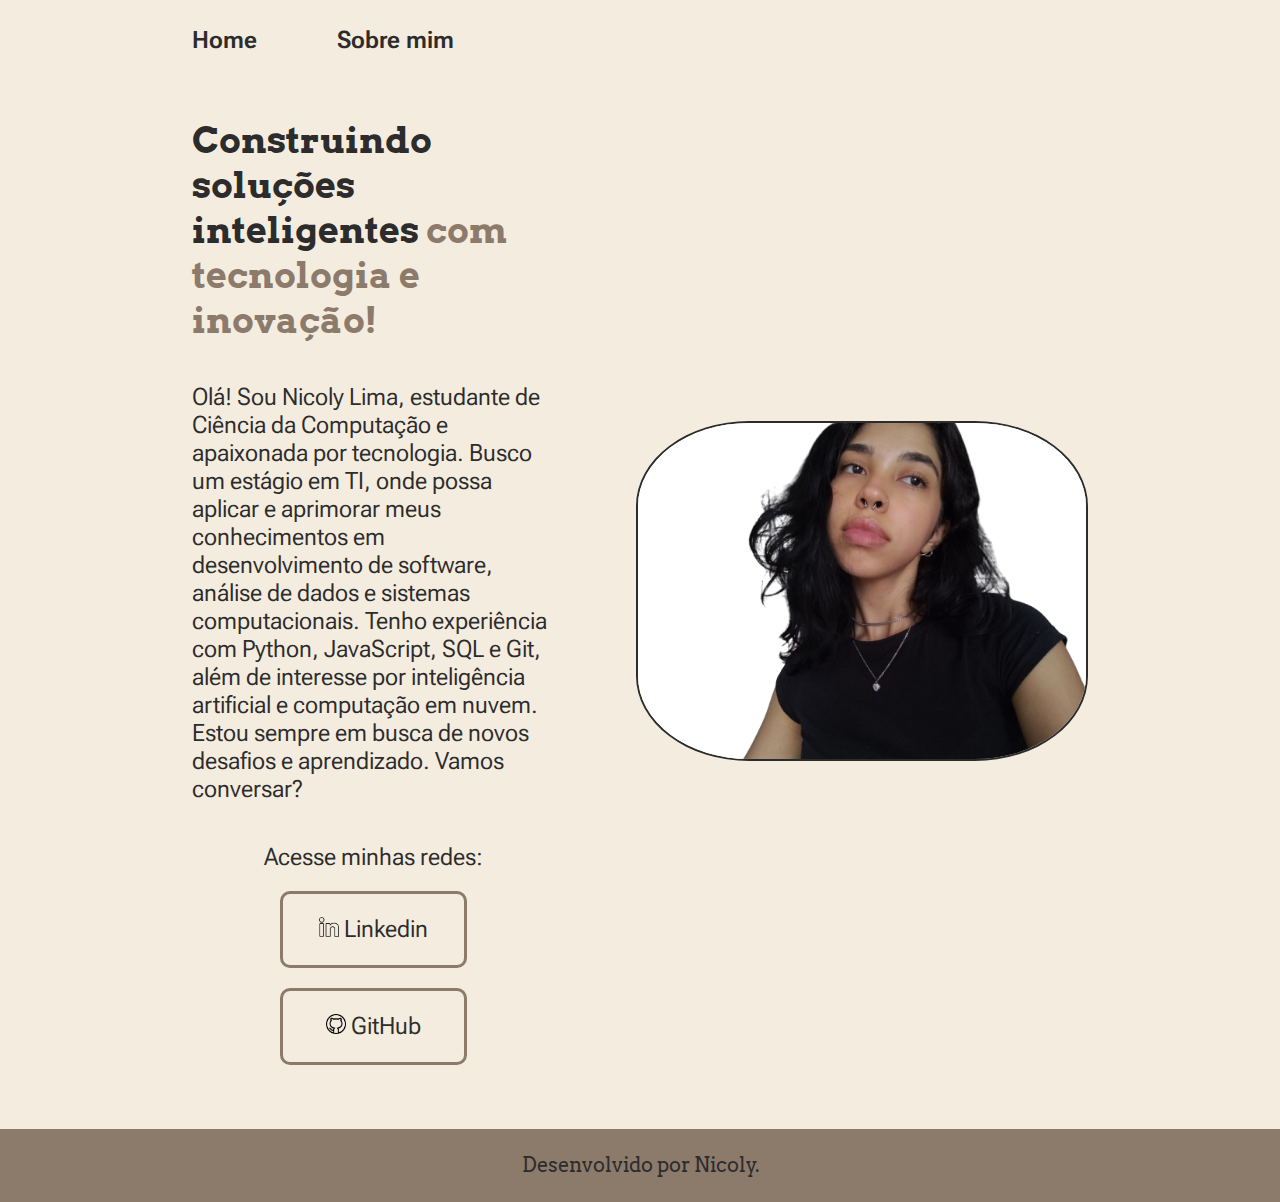
<file: index.html>
<!DOCTYPE html>
<html lang="pt-BR">
<head>
    <meta charset="UTF-8">
    <meta http-equiv="X-UA-Compatible" content="IE=edge">
    <meta name="viewport" content="width=device-width, initial-scale=1.0">
    <link rel="stylesheet" href="./styles/styles.css">
    <title>Portfolio</title>
</head>
<body>
    <header class="cabecalho">
        <nav class="cabecalho__menu">
            <a class="cabecalho__menu__link" href="index.html">Home</a>
            <a  class="cabecalho__menu__link" href="about.html">Sobre mim</a>
            <!-- links para vc navegar pela pag -->
        </nav>
    </header>

        <main class="apresentacao">
            <section class="apresentacao__conteudo">
                <h1 class="apresentacao__conteudo__titulo">Construindo soluções inteligentes  
                <strong class="texto-destaque">com tecnologia e inovação!</strong>
                </h1>
                <p class="apresentacao__conteudo__texto"> Olá! Sou Nicoly Lima, estudante de Ciência da Computação e apaixonada por tecnologia.  
                Busco um estágio em TI, onde possa aplicar e aprimorar meus conhecimentos em desenvolvimento de software, análise de dados e sistemas computacionais.  
                Tenho experiência com Python, JavaScript, SQL e Git, além de interesse por inteligência artificial e computação em nuvem.  
                Estou sempre em busca de novos desafios e aprendizado. Vamos conversar?  
                </p>
                <div class="apresentacao__links">
                    <h2 class="apresentacao__links__subtitulo">Acesse minhas redes: </h2>
                    <a class="apresentacao__links__navegacao" href="https://www.linkedin.com/in/nicoly-lima-cardoso/">
                        <img class="apresentacao__links__logo" src="./assets/linkedin.png">
                        Linkedin</a>
                    <a class="apresentacao__links__navegacao" href="https://github.com/n1lima">
                        <img class="apresentacao__links__logo" src="./assets/github.png">
                        GitHub</a>
                </div>
            </section>
            <img class="imagem_pessoal" src="./assets/imagem_nicoly.png" alt="Imagem da dona do portfolio">
        </main>

    <footer class="rodape">
        <P>
            Desenvolvido por Nicoly.
        </P>
    </footer>
</body>
</html>
</file>
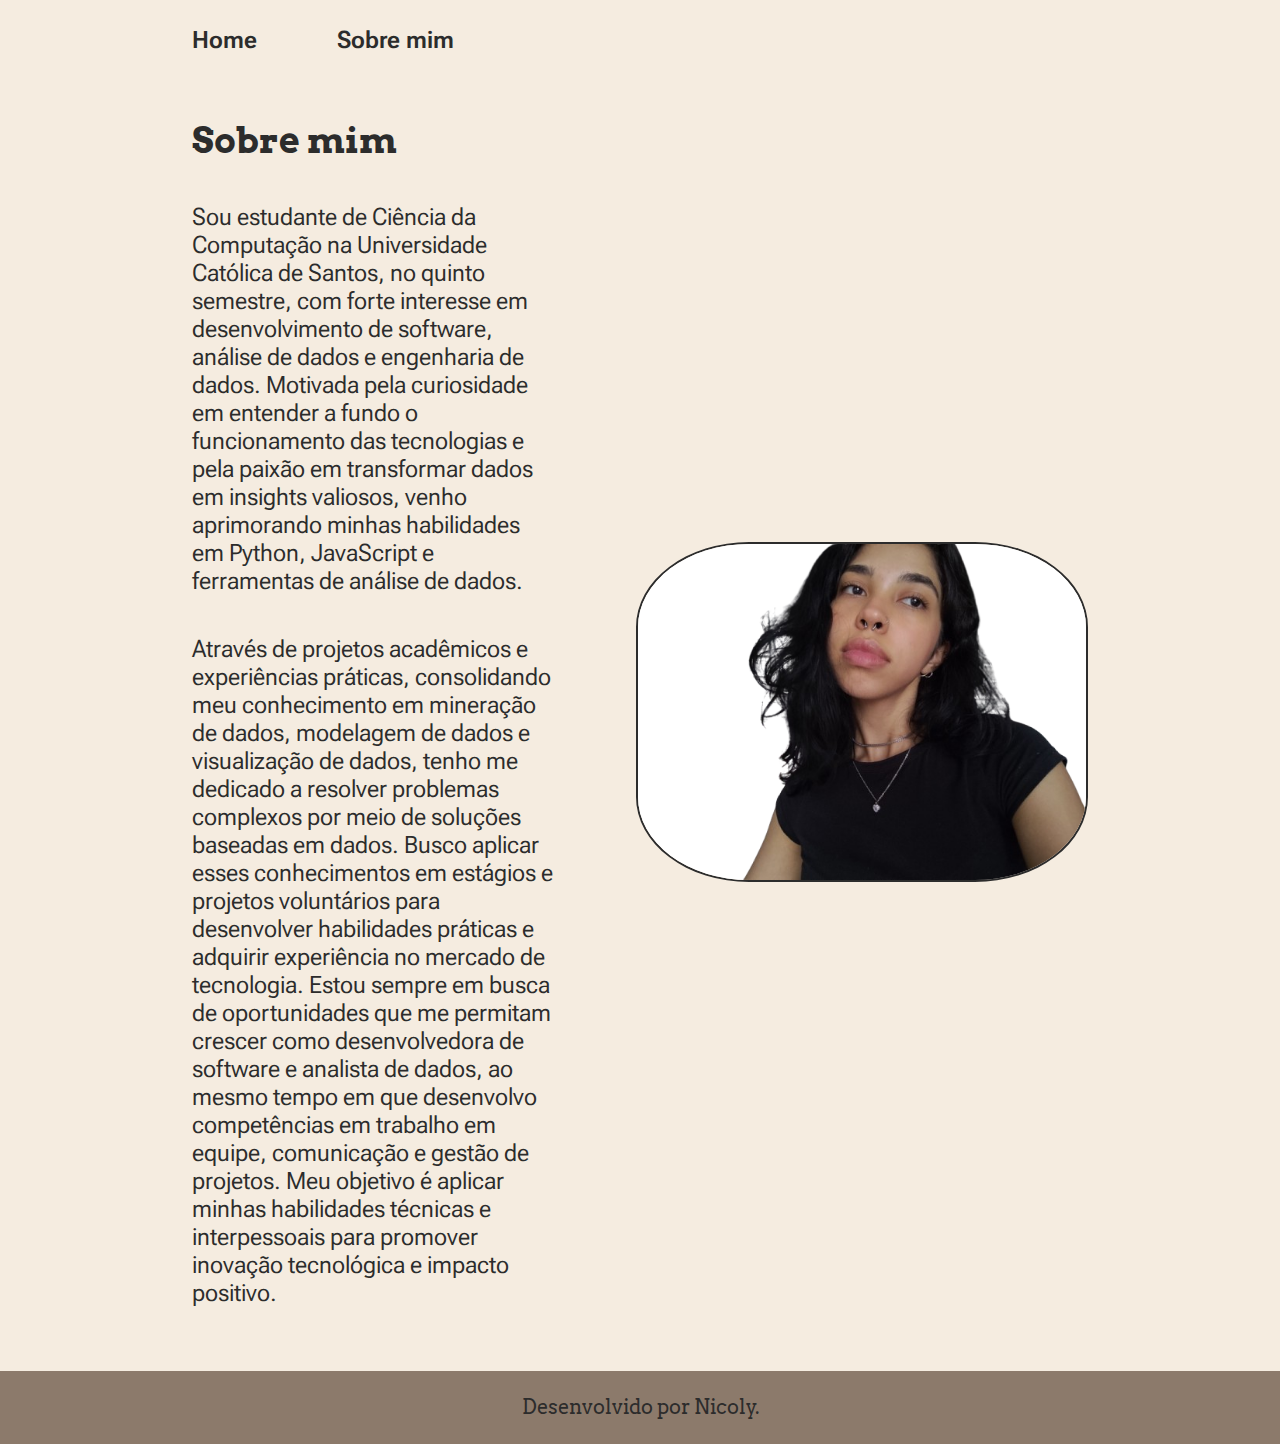
<file: about.html>
<!DOCTYPE html>
<html lang="pt-BR">
<head>
    <meta charset="UTF-8">
    <meta http-equiv="X-UA-Compatible" content="IE=edge">
    <meta name="viewport" content="width=device-width, initial-scale=1.0">
    <link rel="stylesheet" href="./styles/styles.css">
    <title>Sobre mim</title>
</head>
<body>
    <header class="cabecalho">
        <nav class="cabecalho__menu">
            <a class="cabecalho__menu__link" href="index.html">Home</a>
            <a  class="cabecalho__menu__link" href="about.html">Sobre mim</a>
        </nav>
    </header>

    <main class="apresentacao">
        <section class="apresentacao__conteudo">
            <h1  class="apresentacao__conteudo__titulo">Sobre mim</h1>
            <p class="apresentacao__conteudo__texto">Sou estudante de Ciência da Computação na Universidade Católica de Santos, no quinto semestre, com forte interesse em desenvolvimento de software, análise de dados e engenharia de dados. Motivada pela curiosidade em entender a fundo o funcionamento das tecnologias e pela paixão em transformar dados em insights valiosos, venho aprimorando minhas habilidades em Python, JavaScript e ferramentas de análise de dados. </p>
            <p class="apresentacao__conteudo__texto">
            Através de projetos acadêmicos e experiências práticas, consolidando meu conhecimento em mineração de dados, modelagem de dados e visualização de dados, tenho me dedicado a resolver problemas complexos por meio de soluções baseadas em dados. Busco aplicar esses conhecimentos em estágios e projetos voluntários para desenvolver habilidades práticas e adquirir experiência no mercado de tecnologia.
            Estou sempre em busca de oportunidades que me permitam crescer como desenvolvedora de software e analista de dados, ao mesmo tempo em que desenvolvo competências em trabalho em equipe, comunicação e gestão de projetos. Meu objetivo é aplicar minhas habilidades técnicas e interpessoais para promover inovação tecnológica e impacto positivo.</p>
        </section>
        <img img class="imagem_pessoal" src="assets\imagem_nicoly.png" alt="Foto da dona do portfolio">
    </main>

    <footer class="rodape">
        <P>
            Desenvolvido por Nicoly.
        </P>
    </footer> 
</body>
</html>
</file>
<file: styles/styles.css>
@import url('https://fonts.googleapis.com/css2?family=Arvo:ital,wght@0,400;0,700;1,400;1,700&family=Lexend:wght@100..900&family=Montserrat:ital,wght@0,100..900;1,100..900&family=Roboto+Flex:opsz,wght@8..144,100..1000&family=Roboto:ital,wght@0,100;0,300;0,400;0,500;0,700;0,900;1,100;1,300;1,400;1,500;1,700;1,900&display=swap');

:root{
    --cor-primaria:#F5ECE0;
    --cor-secundaria:#2C2C2C;
    --cor-terciaria:#8C7A6B;

    --fonte-principal: "Arvo",
        serif;
    --fonte-texto: "Roboto Flex",
        sans-serif;
}

* {/* O '*' pega todos elementos da página*/
    margin: 0;
    padding: 0;
}

body{
    height: 100vh;/*"Altura" da nossa tela*/
    box-sizing: border-box;
    background-color: var(--cor-primaria);
    color: var(--cor-secundaria);
}

.cabecalho{
    padding: 2% 0% 0% 15%;
}

.cabecalho__menu{
    display: flex;
    gap:80px;
}

.cabecalho__menu__link{
    font-family: var(--fonte-texto);
    font-size: 1.5rem;
    font-weight: 600;
    color: var(--cor-secundaria);
    text-decoration: none;
}

.apresentacao{
    padding: 5% 15%;
    display: flex;
    align-items: center;
    justify-content: space-between;
    gap: 82px;
}

.apresentacao__conteudo{
    width: 50%;
    display: flex;
    flex-direction: column;
    gap: 40px;
}

.apresentacao__conteudo__titulo{
    font-size: 2.25rem;
    font-family: var(--fonte-principal);
}

.texto-destaque {
    color: var(--cor-terciaria);
}

.apresentacao__conteudo__texto{
    font-size: 1.5rem;
    font-family: var(--fonte-texto);
}

.apresentacao__links{
    display: flex;
    flex-direction: column;
    justify-content: space-between;
    align-items: center;
    gap: 20px;
}

.apresentacao__links__subtitulo{
    font-family: var(--fonte-texto);
    font-weight: 400;
    font-size: 1.5rem;
}

.apresentacao__links__navegacao{
    /*background-color: #8C7A6B;*/
    border: 3px solid var(--cor-terciaria);
    width: 50%;
    text-align: center;
    border-radius: 10px;
    padding: 21.5px 0;
    font-size: 1.5rem;
    text-decoration: none;
    color: var(--cor-secundaria);
    font-family: var(--fonte-texto);
}

.apresentacao__links__navegacao:hover{
    background-color: var(--cor-terciaria) ;
}

.apresentacao__links__logo{
    width: 20px;
    align-items: center;
}

.imagem_pessoal{
    width: 50%;
    border-radius: 25%;
    object-fit: cover;
    border: 2px solid var(--cor-secundaria);
}

.rodape{
    padding: 24px;
    color: var(--cor-secundaria);
    background-color: var(--cor-terciaria);
    text-align: center;
    font-family: var(--fonte-principal);
    font-size: 1.25rem;
    font-weight: 400;
}

@media (max-width: 1220px){

    .cabecalho {
        padding: 10%;
    }

    .cabecalho__menu{
        justify-content: center; /*Como ali no .cabecalho__menu, nós já estamos adicionando o "display: felx". Não precisamos reescrever essa propriedade*/
    }

    .apresentacao{
        flex-direction: column-reverse ;
        padding: 5%;
    }

    .apresentacao__conteudo{
        width: auto;
    }
}
</file>
